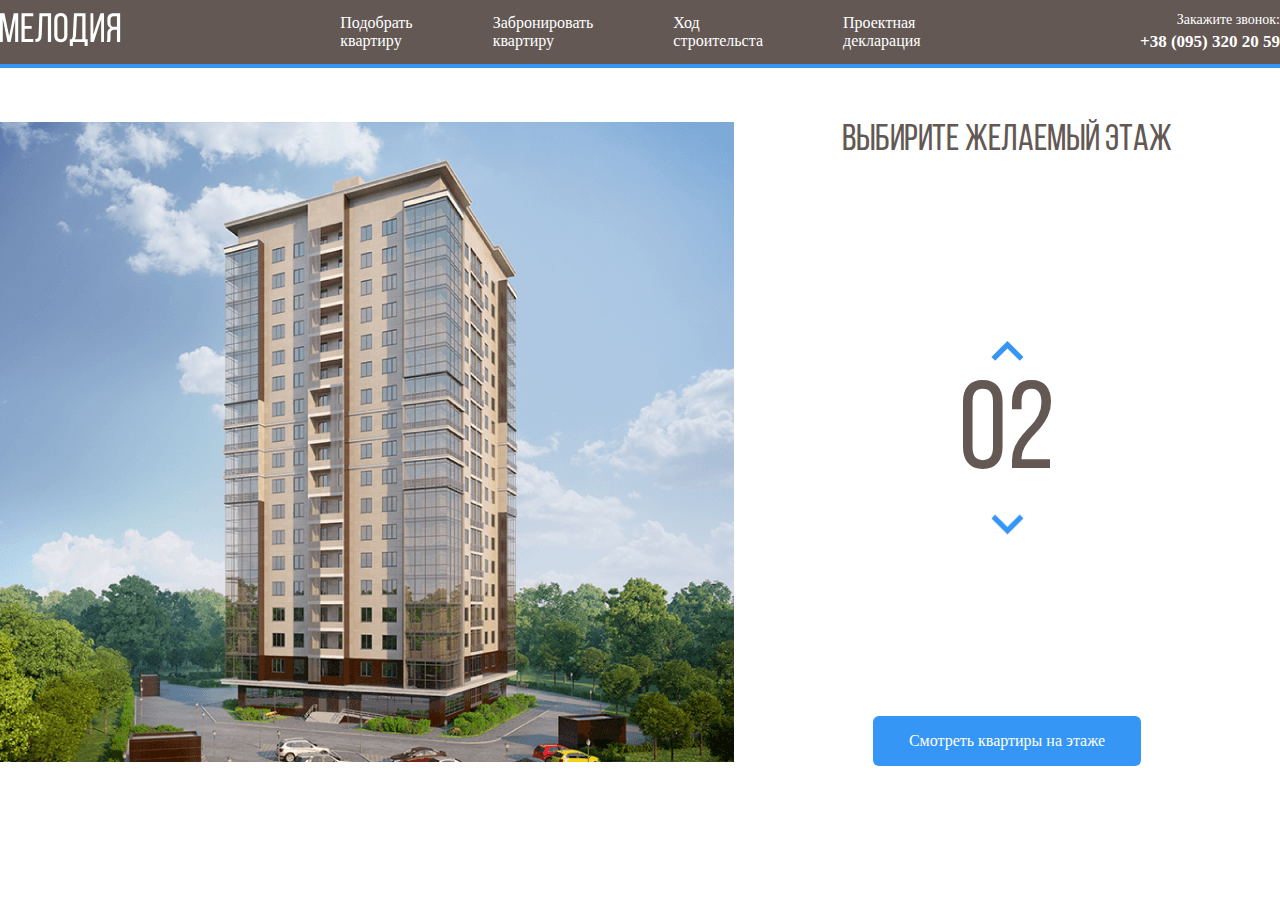
<file: index.html>
<!DOCTYPE html>
<html lang="en">
<head>
  <meta charset="UTF-8">
  <meta http-equiv="X-UA-Compatible" content="IE=edge">
  <meta name="viewport" content="width=device-width, initial-scale=1.0">
  <title>123123</title>
  <link rel="stylesheet" href="css/style.css">
  <link rel="stylesheet" href="css/normalize.css">
  <link rel="preconnect" href="https://fonts.googleapis.com">
  <link rel="preconnect" href="https://fonts.gstatic.com" crossorigin>
  <link href="https://fonts.googleapis.com/css2?family=Roboto:wght@400;700&display=swap" rel="stylesheet">
</head>
<body>
  <header class="header">
    <div class="navbar">
      <a href="./index.html" class="logo">
        <img src="./img/logo.svg" alt="ЖК мелодия">
      </a>
       <nav class="navbar-nav">
         <ul class="navbar-menu">
           <li class="navbar-item">
             <a href="#" class="navbar-link">Подобрать<br>квартиру</a>
           </li>
           <li class="navbar-item">
             <a href="#" class="navbar-link">Забронировать<br>квартиру</a>
           </li>
           <li class="navbar-item">
            <a href="#" class="navbar-link">Ход<br>строительста</a>
           </li>
           <li class="navbar-item">
            <a href="#" class="navbar-link">Проектная<br>декларация</a>
           </li>
         </ul>
       </nav>
       <div class="navbar-contacts">
         <span class="navbar-text">Закажите звонок:</span>
         <a class="navbar-phone" href="tel:+380953202059">+38 (095) 320 20 59</a>
       </div>
    </div>
    <!-- /.navbar -->
  </header>
  <main class="main">
    <div class="main-image">
      <svg 
        class="home-image"
        width="734"
        height="640"
        viewBox="0 0 734 640"
        fill="none" 
        xmlns="http://www.w3.org/2000/svg"
        xmlns:xlink="http://www.w3.org/1999/xlink">
        <rect width="734" height="640" fill="url(#pattern0)" />
        <defs>
          <pattern id="pattern0" patternContentUnits="objectBoundingBox" width="1" height="1">
            <use xlink:href="#image0_1_86" transform="translate(-0.00408719) scale(0.0013624 0.0015625)" />
          </pattern>
          <image id="image0_1_86" width="740" height="640" xlink:href="img/home.png" />
        </defs>
        <path d="M222 527L442.8 535L512 521.3V543L443.5 562.7L222 551.7V527Z" fill="#3595F6" fill-opacity="0.75" />
        <path d="M223 526V501L443.3 504.3L513 501V521L443.7 534L223 526Z" fill="#3595F6" fill-opacity="0.75" />
        <path d="M223 500V475H444H513V498L445 505L223 500Z" fill="#3595F6" fill-opacity="0.75" />
        <path d="M223 476V451L444.3 447.3L512 454V476H444" fill="#3595F6" fill-opacity="0.75" />
        <path d="M223 450V424L444.5 420.7L513 431.7V453L444 446.3L223 450Z" fill="#3595F6" fill-opacity="0.75" />
        <path d="M222 423V399.3L443 387L514 410V431.3L443 419L222 423Z" fill="#3595F6" fill-opacity="0.75" />
        <path d="M222 401V376L444.2 359.7L514 388.3V409L443.7 387.3L222 401Z" fill="#3595F6" fill-opacity="0.75" />
        <path d="M222 376V351L444.5 330.7L514 367.3V388L442 359.3L222 376Z" fill="#3595F6" fill-opacity="0.75" />
        <path d="M222 350V326L445 301.3L514 345.3V367L444.7 329L222 350Z" fill="#3595F6" fill-opacity="0.75" />
        <path d="M222 325V301L444.5 272.3L514 323.3V344L443.7 301.7L222 325Z" fill="#3595F6" fill-opacity="0.75" />
        <path d="M221 301V277L443.3 244L514 303.3V323L444 272.3L221 301Z" fill="#3595F6" fill-opacity="0.75" />
        <path d="M222 276V252L443.2 217L513 281V302L444.3 243.7L222 276Z" fill="#3595F6" fill-opacity="0.75" />
        <path d="M222 252V227L444.3 189L513 259.3V280L444 216L222 252Z" fill="#3595F6" fill-opacity="0.75" />
        <path d="M222 226V201L442.8 157.3L513 236.3V259L444 185.7L222 226Z" fill="#3595F6" fill-opacity="0.75" />
        <path d="M223 202V177L443 129L513 214V237L442.3 157.7L223 202Z" fill="#3595F6" fill-opacity="0.75" />
        <path d="M222 177V152L441.8 100L513 192.3V215L443.3 128.7L222 177Z" fill="#3595F6" fill-opacity="0.75" />
        <path d="M222 152V126L444 69.3L513 171V192L443.7 100.3L222 152Z" fill="#3595F6" fill-opacity="0.75" />
      </svg>
    </div>
    <!-- /.main-image -->
    <div class="main-info">
      <h2 class="main-title">Выбирите желаемый этаж</h2>
      <div class="counter-group">
        <button class="counter-button counter-up">
          <img src="/img/arrow.svg" alt="" class="counter-arrow-up">
        </button>
        <span class="counter">02</span>
        <button class="counter-button counter-down">
          <img src="/img/arrow.svg" alt="" class="counter-arrow-down">
        </button>
      </div>
      <button class="button button-primary">Смотреть квартиры на этаже</button>
    </div>
    <!-- /.main-info -->
  </main>
</body>
</html>
</file>
<file: css/style.css>
@font-face {
  font-family: "Bebas Neue";
  src: local("BebasNeueRegular"),
    url("../fonts/BebasNeueRegular.woff2") format("woff2"),
    url("../fonts/BebasNeueRegular.woff") format("woff");
  font-weight: normal;
  font-style: normal;
  font-display: swap;
}

* {
  box-sizing: border-box;
}

.body {
  font-family: "Roboto", sans-serif;
}

.header {
  padding: 12px 0px 12px 0px;
  background-color: #635854;
  border-bottom: 4px solid #3596f5;
}

.navbar {
  display: flex;
  justify-content: space-between;
  align-items: center;
  max-width: 1280px;
  margin: auto;
}

.navbar-menu {
  margin: 0;
  padding: 0;
  list-style: none;
  display: flex;
}

.navbar-item {
  margin-left: 40px;
  margin-right: 40px;
}

.navbar-link {
  text-decoration: none;
  color: #fff;
}

.navbar-contacts {
  text-align: right;
}

.navbar-text {
  display: block;
  color: #fff;
  margin-bottom: 4px;
  font-size: 14px;
}

.navbar-phone {
  font-weight: 700;
  font-size: 17px;
  line-height: 20px;
  text-decoration: none;
  color: #fff;
}

.main {
  display: flex;
  max-width: 1280px;
  margin: auto;
  padding-top: 54px;
}

.main-info {
  flex-grow: 1;
  text-align: center;
  display: flex;
  flex-direction: column;
  justify-content: space-between;
  align-items: center;
}

.home-image path {
  opacity: 0;
}

.home-image path:hover {
  opacity: 1;
  cursor: pointer;
}

.counter-down {
  transform: rotateX(180deg);
}

.counter-group {
  display: flex;
  flex-direction: column;
  align-items: center;
}

.counter-button {
  background-color: #fff;
  border: none;
  cursor: pointer;
}
.main-title {
  margin: 0;
  font-family: "Bebas Neue", sans-serif;
  font-weight: normal;
  font-size: 37px;
  line-height: 37px;
  color: #635854;
}

.counter {
  font-family: "Bebas Neue", sans-serif;
  font-size: 124px;
  color: #635854;
}

.button-primary {
  background: #3596f5;
  border-radius: 6px;
  border: none;
  color: #fff;
  padding: 16px 36px;
  cursor: pointer;
}
</file>
